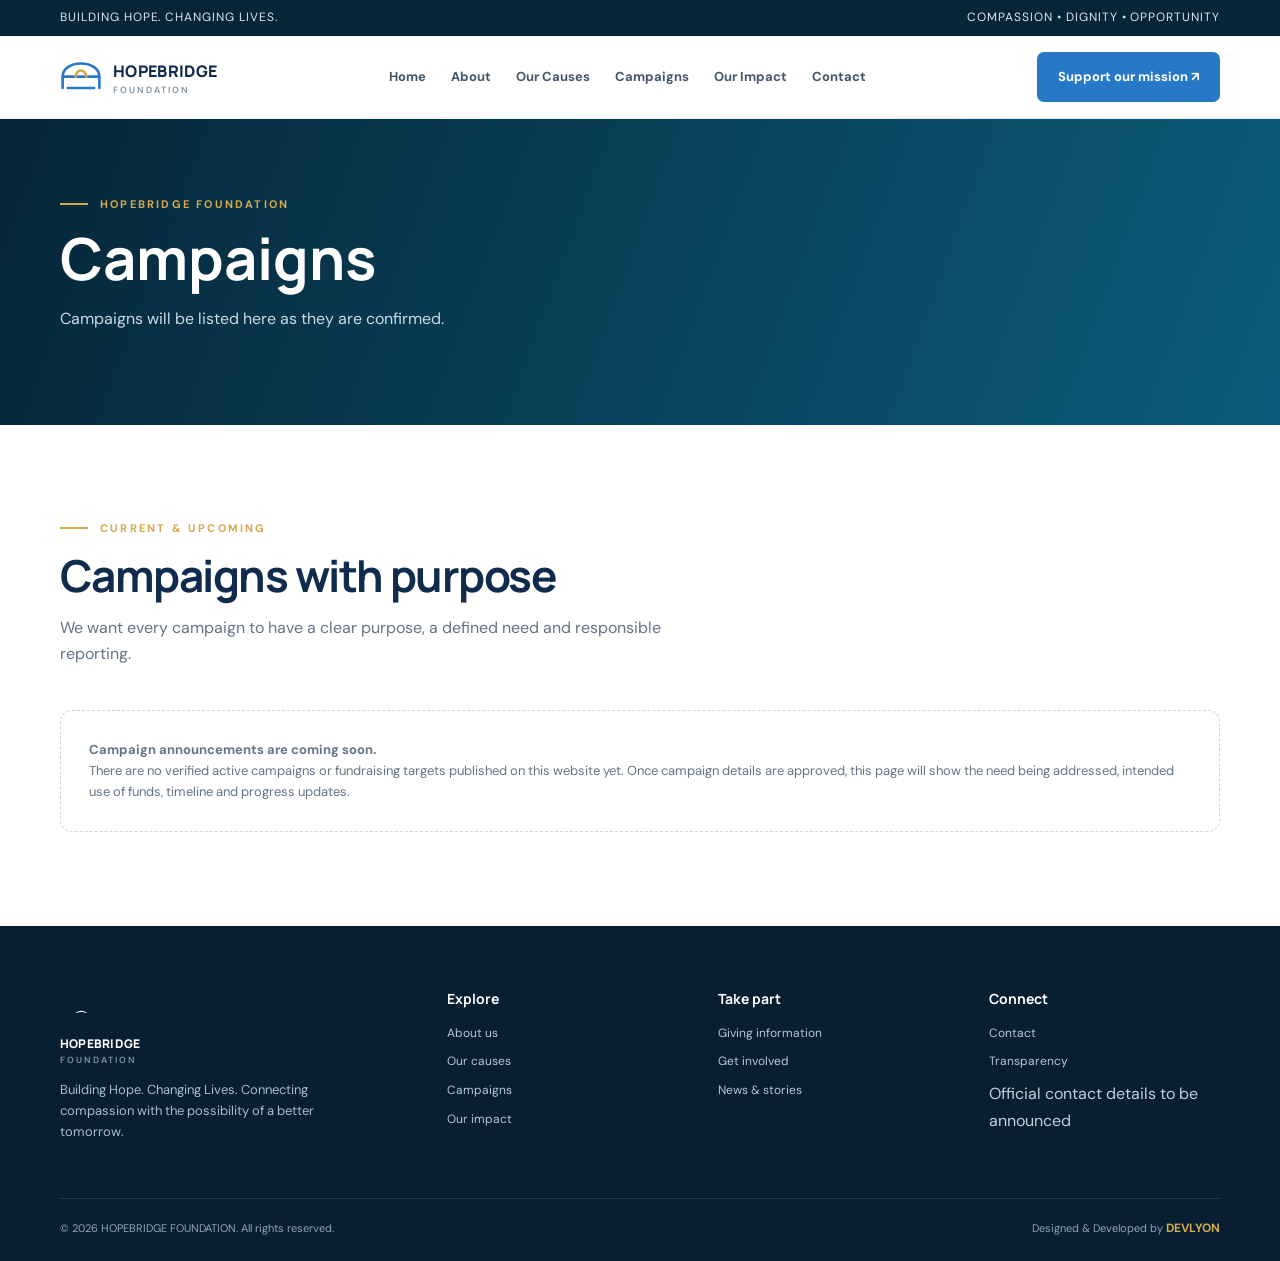
<file: campaigns.html>
<!doctype html><html lang="en"><head><meta charset="utf-8"><meta name="viewport" content="width=device-width,initial-scale=1"><meta name="description" content="Campaigns will be listed here as they are confirmed."><meta name="theme-color" content="#102b4e"><title>Campaigns | HOPEBRIDGE FOUNDATION</title><link rel="stylesheet" href="assets/css/style.css"></head><body><div class="topline"><div class="container"><span>BUILDING HOPE. CHANGING LIVES.</span><span>COMPASSION • DIGNITY • OPPORTUNITY</span></div></div><header class="site-header"><nav class="container nav"><a class="brand" href="index.html"><span class="brand-mark"><svg viewBox="0 0 48 38" fill="none"><path d="M3 32V19C3 10 12 4 24 4s21 6 21 15v13M3 19h42M9 32h30" stroke="#2878c8" stroke-width="3" stroke-linecap="round"/><path d="M18 19c0-4 3-7 6-7s6 3 6 7" stroke="#d6a94f" stroke-width="3" stroke-linecap="round"/></svg></span><span>HOPEBRIDGE<small>FOUNDATION</small></span></a><button class="menu-toggle" aria-label="Toggle navigation" aria-expanded="false">☰</button><div class="nav-links"><a href="index.html">Home</a><a href="about.html">About</a><a href="causes.html">Our Causes</a><a href="campaigns.html">Campaigns</a><a href="impact.html">Our Impact</a><a href="contact.html">Contact</a></div><a class="nav-cta" href="donate.html">Support our mission ↗</a></nav></header><main><section class="page-hero"><div class="container"><div class="eyebrow">HOPEBRIDGE FOUNDATION</div><h1>Campaigns</h1><p>Campaigns will be listed here as they are confirmed.</p></div></section><section class="section"><div class="container"><div class="section-head"><div class="eyebrow">CURRENT & UPCOMING</div><h2>Campaigns with purpose</h2><p>We want every campaign to have a clear purpose, a defined need and responsible reporting.</p></div><div class="empty-state"><strong>Campaign announcements are coming soon.</strong><br>There are no verified active campaigns or fundraising targets published on this website yet. Once campaign details are approved, this page will show the need being addressed, intended use of funds, timeline and progress updates.</div></div></section></main><footer class="footer"><div class="container"><div class="footer-grid"><div><a class="brand" href="index.html"><span class="brand-mark">⌒</span><span>HOPEBRIDGE<small>FOUNDATION</small></span></a><p>Building Hope. Changing Lives. Connecting compassion with the possibility of a better tomorrow.</p></div><div><h3>Explore</h3><a href="about.html">About us</a><a href="causes.html">Our causes</a><a href="campaigns.html">Campaigns</a><a href="impact.html">Our impact</a></div><div><h3>Take part</h3><a href="donate.html">Giving information</a><a href="get-involved.html">Get involved</a><a href="stories.html">News & stories</a></div><div><h3>Connect</h3><a href="contact.html">Contact</a><a href="transparency.html">Transparency</a><span>Official contact details to be announced</span></div></div><div class="copyright"><span>© 2026 HOPEBRIDGE FOUNDATION. All rights reserved.</span><span class="dev-credit">Designed &amp; Developed by <a href="https://devlyon.pages.dev/" target="_blank" rel="noopener">DEVLYON</a></span></div></div></footer><script src="assets/js/main.js"></script></body></html>
</file>
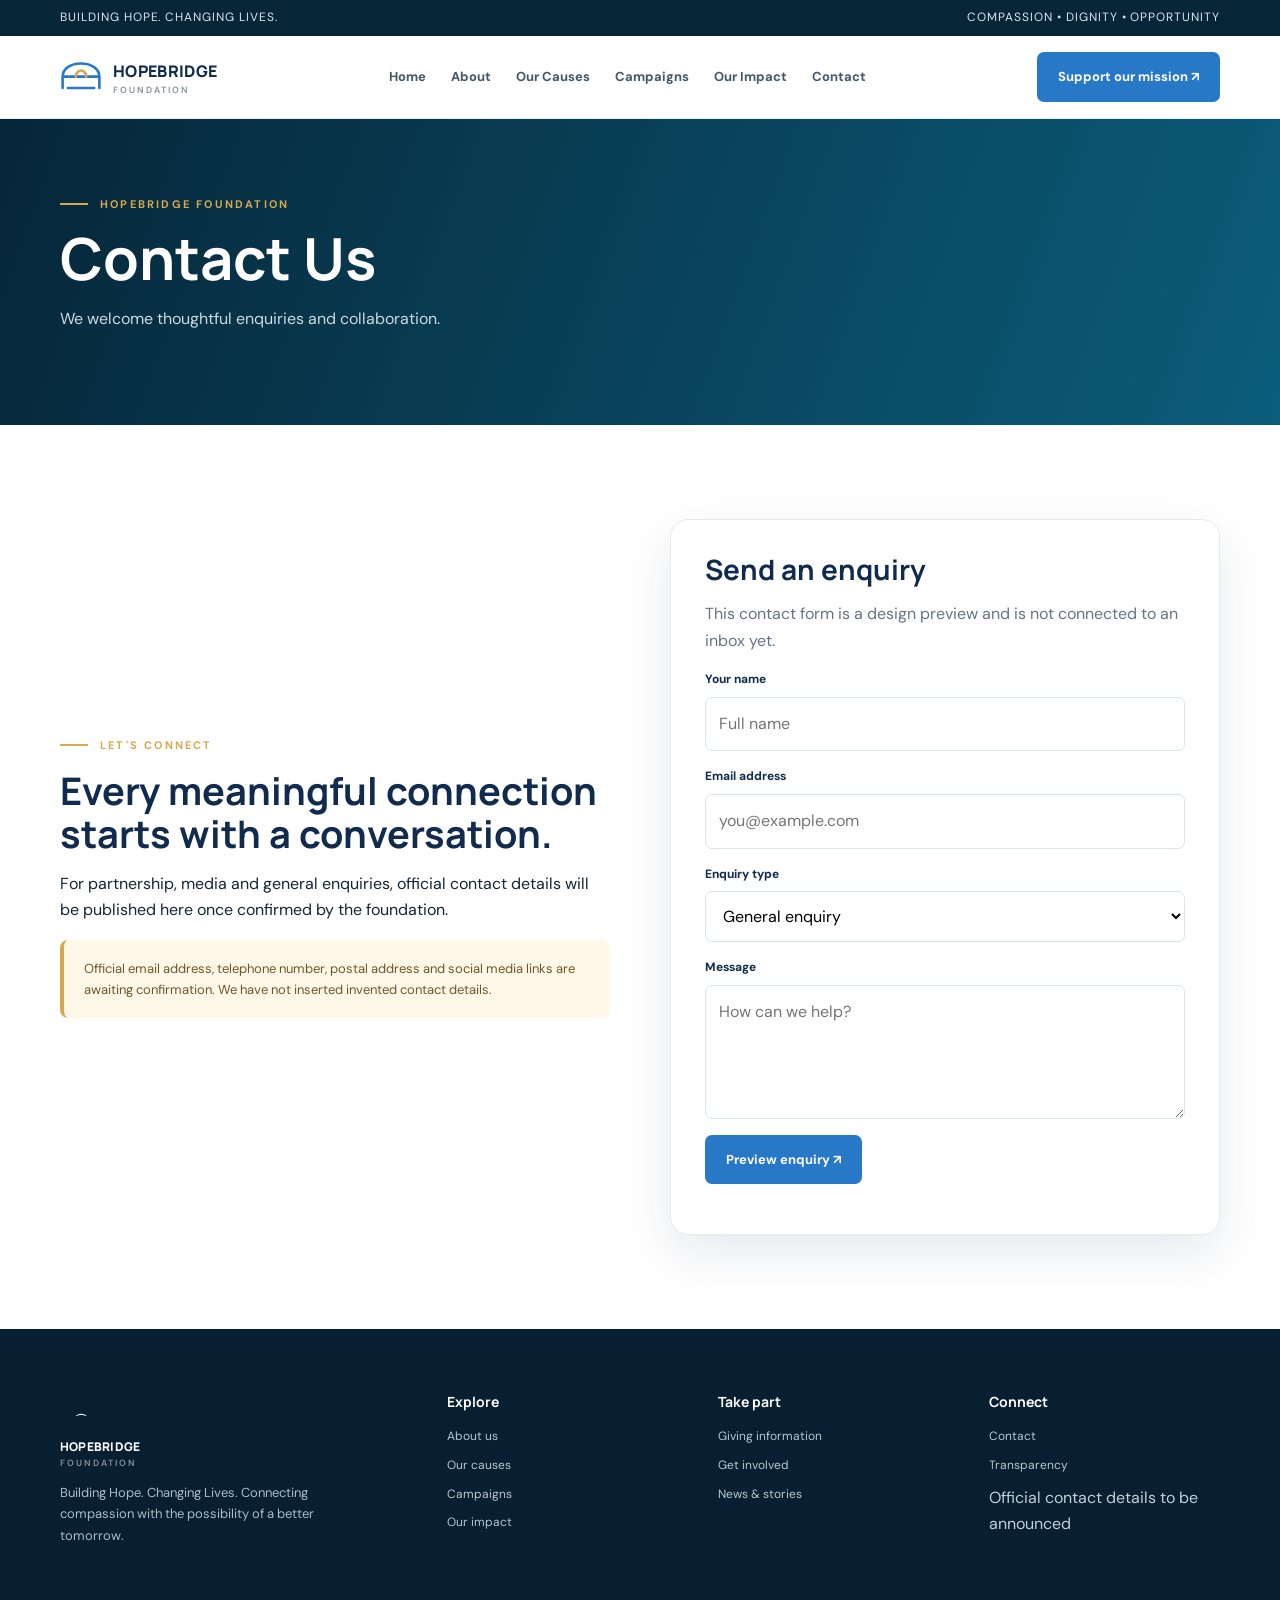
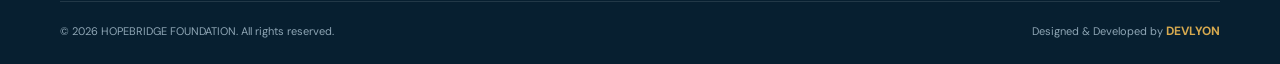
<file: contact.html>
<!doctype html><html lang="en"><head><meta charset="utf-8"><meta name="viewport" content="width=device-width,initial-scale=1"><meta name="description" content="We welcome thoughtful enquiries and collaboration."><meta name="theme-color" content="#102b4e"><title>Contact Us | HOPEBRIDGE FOUNDATION</title><link rel="stylesheet" href="assets/css/style.css"></head><body><div class="topline"><div class="container"><span>BUILDING HOPE. CHANGING LIVES.</span><span>COMPASSION • DIGNITY • OPPORTUNITY</span></div></div><header class="site-header"><nav class="container nav"><a class="brand" href="index.html"><span class="brand-mark"><svg viewBox="0 0 48 38" fill="none"><path d="M3 32V19C3 10 12 4 24 4s21 6 21 15v13M3 19h42M9 32h30" stroke="#2878c8" stroke-width="3" stroke-linecap="round"/><path d="M18 19c0-4 3-7 6-7s6 3 6 7" stroke="#d6a94f" stroke-width="3" stroke-linecap="round"/></svg></span><span>HOPEBRIDGE<small>FOUNDATION</small></span></a><button class="menu-toggle" aria-label="Toggle navigation" aria-expanded="false">☰</button><div class="nav-links"><a href="index.html">Home</a><a href="about.html">About</a><a href="causes.html">Our Causes</a><a href="campaigns.html">Campaigns</a><a href="impact.html">Our Impact</a><a href="contact.html">Contact</a></div><a class="nav-cta" href="donate.html">Support our mission ↗</a></nav></header><main><section class="page-hero"><div class="container"><div class="eyebrow">HOPEBRIDGE FOUNDATION</div><h1>Contact Us</h1><p>We welcome thoughtful enquiries and collaboration.</p></div></section><section class="section"><div class="container two-col"><div><div class="eyebrow">LET'S CONNECT</div><h2 style="font-size:38px;margin:15px 0">Every meaningful connection starts with a conversation.</h2><p>For partnership, media and general enquiries, official contact details will be published here once confirmed by the foundation.</p><div class="notice">Official email address, telephone number, postal address and social media links are awaiting confirmation. We have not inserted invented contact details.</div></div><div class="donate-panel"><h2>Send an enquiry</h2><p>This contact form is a design preview and is not connected to an inbox yet.</p><form data-demo-form><div class="field"><label for="name">Your name</label><input id="name" required placeholder="Full name"></div><div class="field"><label for="email">Email address</label><input id="email" type="email" required placeholder="you@example.com"></div><div class="field"><label for="topic">Enquiry type</label><select id="topic"><option>General enquiry</option><option>Partnership</option><option>Media</option><option>Volunteering</option></select></div><div class="field"><label for="message">Message</label><textarea id="message" rows="4" required placeholder="How can we help?"></textarea></div><button class="btn" type="submit">Preview enquiry ↗</button><p data-form-message aria-live="polite"></p></form></div></div></section></main><footer class="footer"><div class="container"><div class="footer-grid"><div><a class="brand" href="index.html"><span class="brand-mark">⌒</span><span>HOPEBRIDGE<small>FOUNDATION</small></span></a><p>Building Hope. Changing Lives. Connecting compassion with the possibility of a better tomorrow.</p></div><div><h3>Explore</h3><a href="about.html">About us</a><a href="causes.html">Our causes</a><a href="campaigns.html">Campaigns</a><a href="impact.html">Our impact</a></div><div><h3>Take part</h3><a href="donate.html">Giving information</a><a href="get-involved.html">Get involved</a><a href="stories.html">News & stories</a></div><div><h3>Connect</h3><a href="contact.html">Contact</a><a href="transparency.html">Transparency</a><span>Official contact details to be announced</span></div></div><div class="copyright"><span>© 2026 HOPEBRIDGE FOUNDATION. All rights reserved.</span><span class="dev-credit">Designed &amp; Developed by <a href="https://devlyon.pages.dev/" target="_blank" rel="noopener">DEVLYON</a></span></div></div></footer><script src="assets/js/main.js"></script></body></html>
</file>
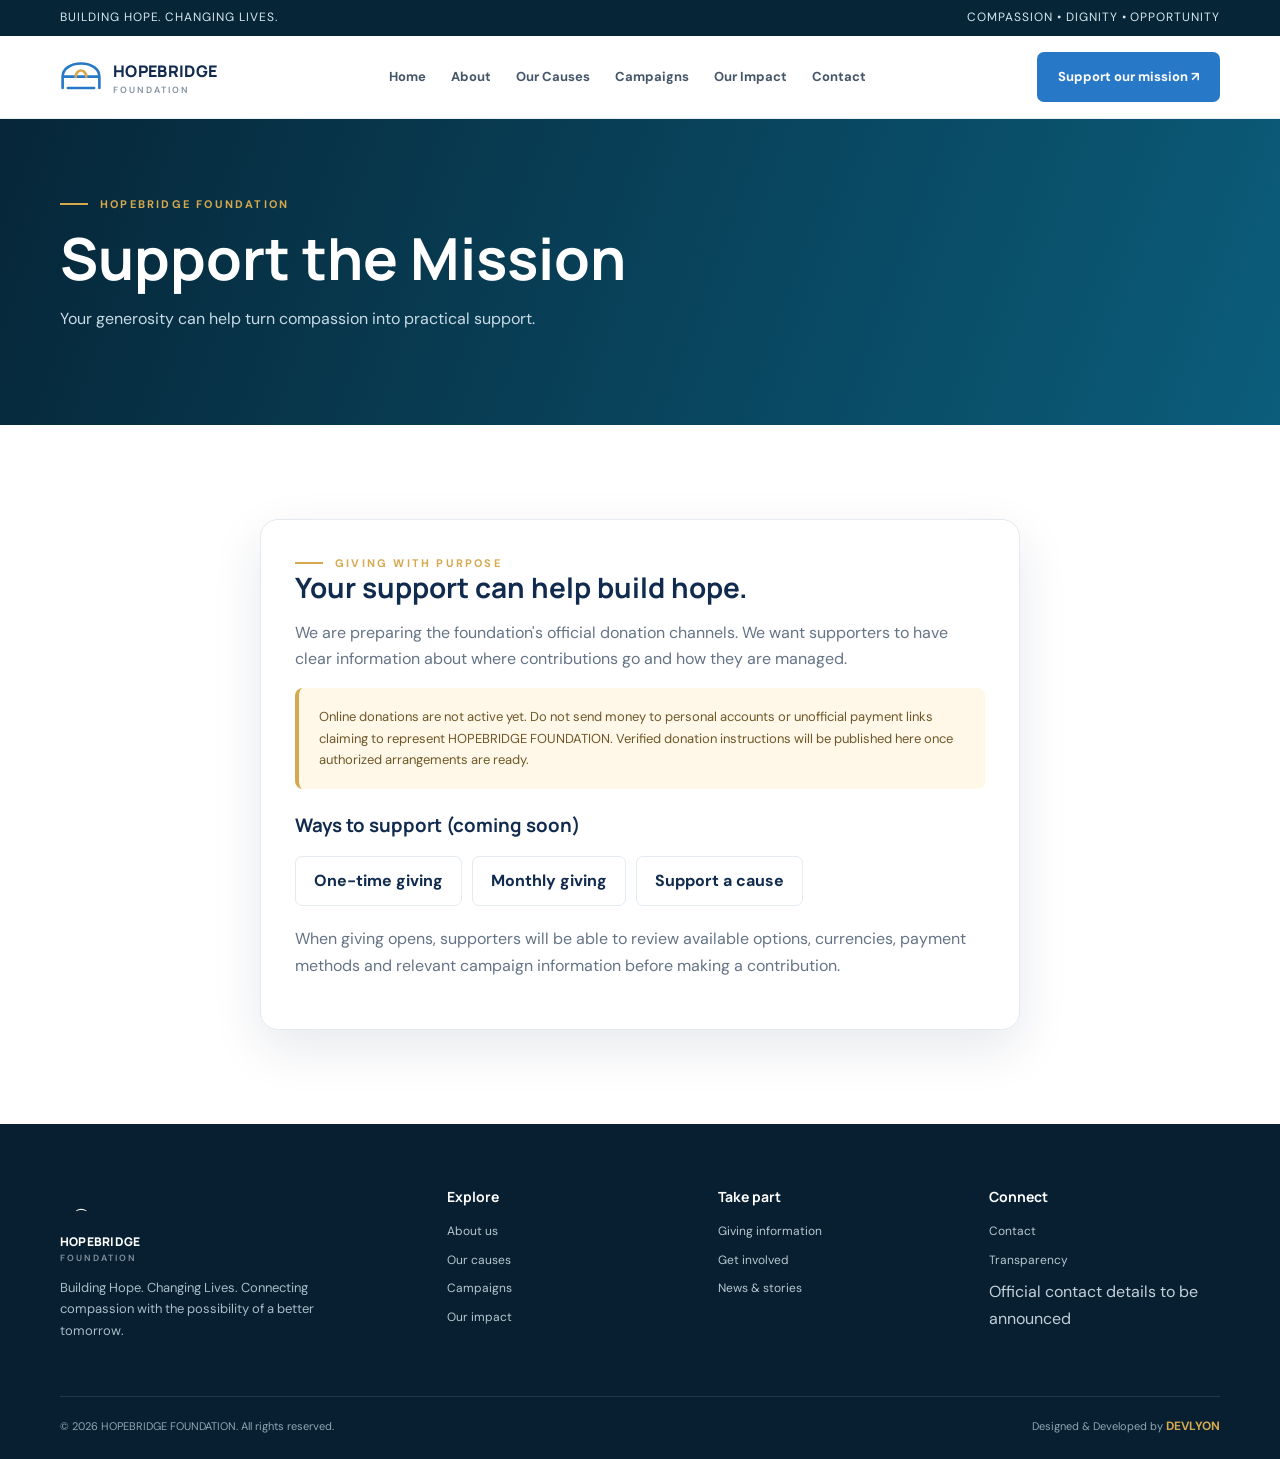
<file: donate.html>
<!doctype html><html lang="en"><head><meta charset="utf-8"><meta name="viewport" content="width=device-width,initial-scale=1"><meta name="description" content="Your generosity can help turn compassion into practical support."><meta name="theme-color" content="#102b4e"><title>Support the Mission | HOPEBRIDGE FOUNDATION</title><link rel="stylesheet" href="assets/css/style.css"></head><body><div class="topline"><div class="container"><span>BUILDING HOPE. CHANGING LIVES.</span><span>COMPASSION • DIGNITY • OPPORTUNITY</span></div></div><header class="site-header"><nav class="container nav"><a class="brand" href="index.html"><span class="brand-mark"><svg viewBox="0 0 48 38" fill="none"><path d="M3 32V19C3 10 12 4 24 4s21 6 21 15v13M3 19h42M9 32h30" stroke="#2878c8" stroke-width="3" stroke-linecap="round"/><path d="M18 19c0-4 3-7 6-7s6 3 6 7" stroke="#d6a94f" stroke-width="3" stroke-linecap="round"/></svg></span><span>HOPEBRIDGE<small>FOUNDATION</small></span></a><button class="menu-toggle" aria-label="Toggle navigation" aria-expanded="false">☰</button><div class="nav-links"><a href="index.html">Home</a><a href="about.html">About</a><a href="causes.html">Our Causes</a><a href="campaigns.html">Campaigns</a><a href="impact.html">Our Impact</a><a href="contact.html">Contact</a></div><a class="nav-cta" href="donate.html">Support our mission ↗</a></nav></header><main><section class="page-hero"><div class="container"><div class="eyebrow">HOPEBRIDGE FOUNDATION</div><h1>Support the Mission</h1><p>Your generosity can help turn compassion into practical support.</p></div></section><section class="section"><div class="container"><div class="donate-panel"><div class="eyebrow">GIVING WITH PURPOSE</div><h2>Your support can help build hope.</h2><p>We are preparing the foundation's official donation channels. We want supporters to have clear information about where contributions go and how they are managed.</p><div class="notice">Online donations are not active yet. Do not send money to personal accounts or unofficial payment links claiming to represent HOPEBRIDGE FOUNDATION. Verified donation instructions will be published here once authorized arrangements are ready.</div><h3 style="margin-top:26px">Ways to support (coming soon)</h3><div class="amounts"><span class="amount">One-time giving</span><span class="amount">Monthly giving</span><span class="amount">Support a cause</span></div><p>When giving opens, supporters will be able to review available options, currencies, payment methods and relevant campaign information before making a contribution.</p></div></div></section></main><footer class="footer"><div class="container"><div class="footer-grid"><div><a class="brand" href="index.html"><span class="brand-mark">⌒</span><span>HOPEBRIDGE<small>FOUNDATION</small></span></a><p>Building Hope. Changing Lives. Connecting compassion with the possibility of a better tomorrow.</p></div><div><h3>Explore</h3><a href="about.html">About us</a><a href="causes.html">Our causes</a><a href="campaigns.html">Campaigns</a><a href="impact.html">Our impact</a></div><div><h3>Take part</h3><a href="donate.html">Giving information</a><a href="get-involved.html">Get involved</a><a href="stories.html">News & stories</a></div><div><h3>Connect</h3><a href="contact.html">Contact</a><a href="transparency.html">Transparency</a><span>Official contact details to be announced</span></div></div><div class="copyright"><span>© 2026 HOPEBRIDGE FOUNDATION. All rights reserved.</span><span class="dev-credit">Designed &amp; Developed by <a href="https://devlyon.pages.dev/" target="_blank" rel="noopener">DEVLYON</a></span></div></div></footer><script src="assets/js/main.js"></script></body></html>
</file>
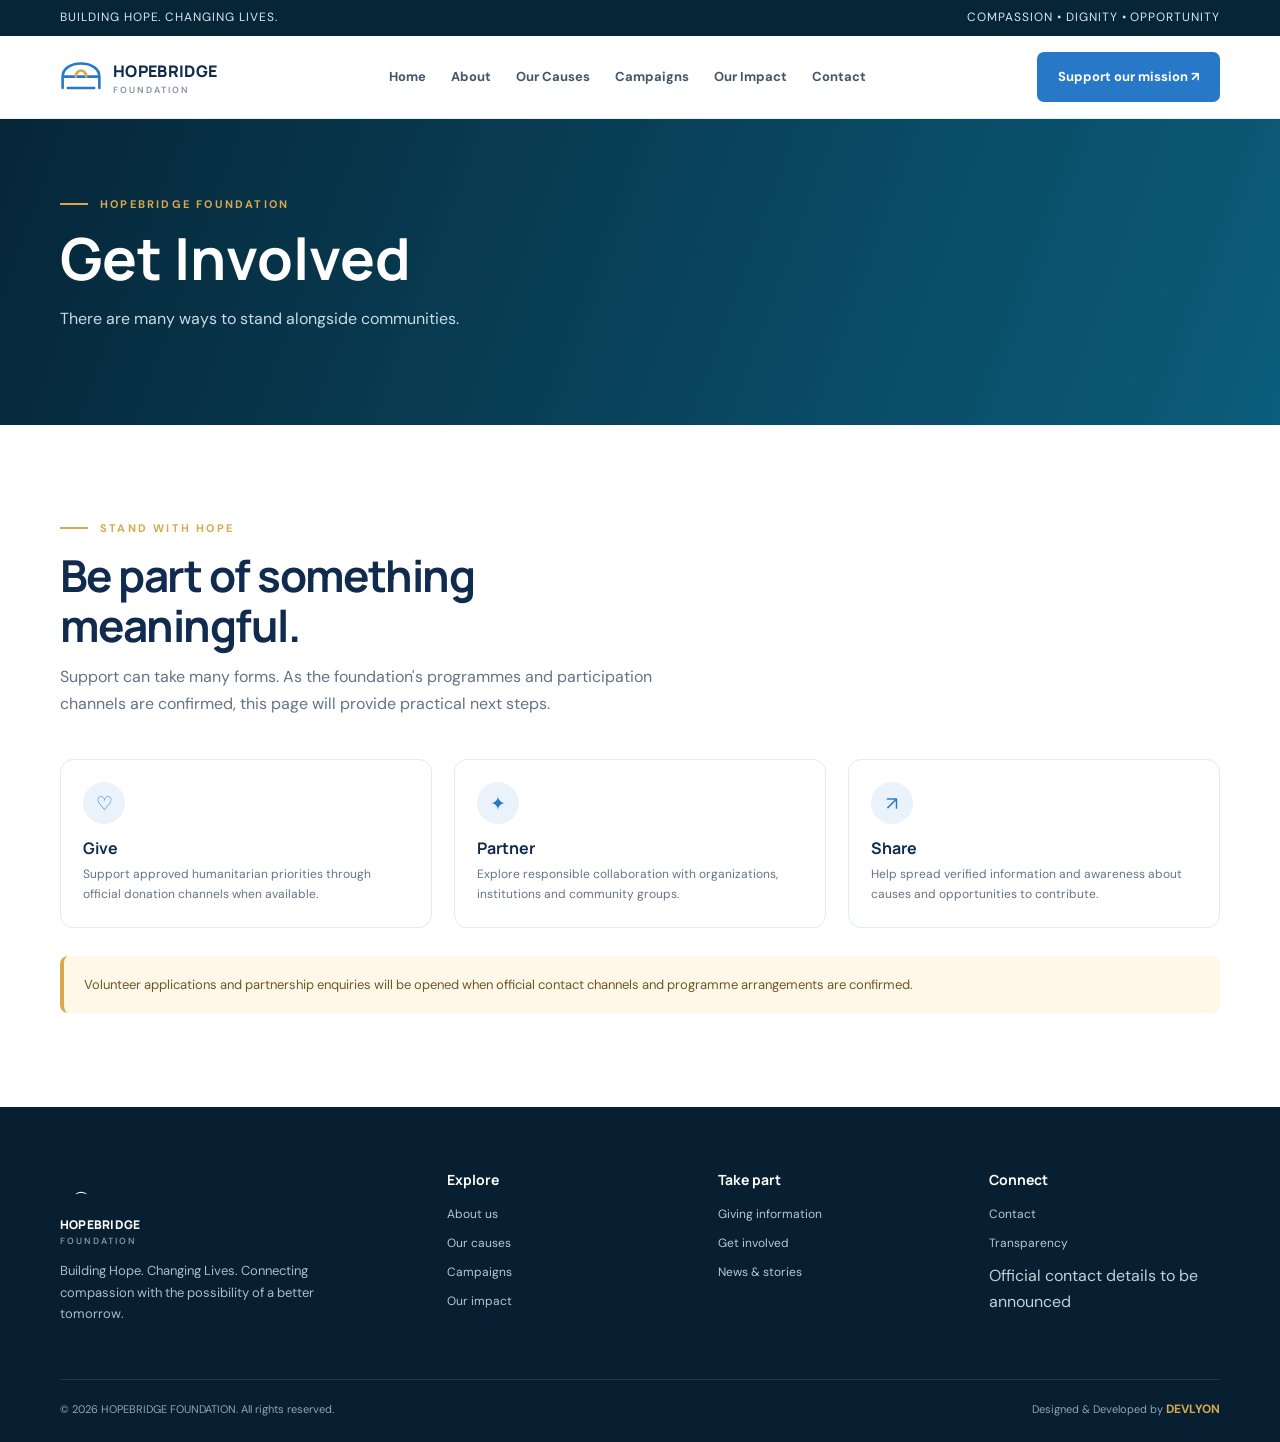
<file: get-involved.html>
<!doctype html><html lang="en"><head><meta charset="utf-8"><meta name="viewport" content="width=device-width,initial-scale=1"><meta name="description" content="There are many ways to stand alongside communities."><meta name="theme-color" content="#102b4e"><title>Get Involved | HOPEBRIDGE FOUNDATION</title><link rel="stylesheet" href="assets/css/style.css"></head><body><div class="topline"><div class="container"><span>BUILDING HOPE. CHANGING LIVES.</span><span>COMPASSION • DIGNITY • OPPORTUNITY</span></div></div><header class="site-header"><nav class="container nav"><a class="brand" href="index.html"><span class="brand-mark"><svg viewBox="0 0 48 38" fill="none"><path d="M3 32V19C3 10 12 4 24 4s21 6 21 15v13M3 19h42M9 32h30" stroke="#2878c8" stroke-width="3" stroke-linecap="round"/><path d="M18 19c0-4 3-7 6-7s6 3 6 7" stroke="#d6a94f" stroke-width="3" stroke-linecap="round"/></svg></span><span>HOPEBRIDGE<small>FOUNDATION</small></span></a><button class="menu-toggle" aria-label="Toggle navigation" aria-expanded="false">☰</button><div class="nav-links"><a href="index.html">Home</a><a href="about.html">About</a><a href="causes.html">Our Causes</a><a href="campaigns.html">Campaigns</a><a href="impact.html">Our Impact</a><a href="contact.html">Contact</a></div><a class="nav-cta" href="donate.html">Support our mission ↗</a></nav></header><main><section class="page-hero"><div class="container"><div class="eyebrow">HOPEBRIDGE FOUNDATION</div><h1>Get Involved</h1><p>There are many ways to stand alongside communities.</p></div></section><section class="section"><div class="container"><div class="section-head"><div class="eyebrow">STAND WITH HOPE</div><h2>Be part of something meaningful.</h2><p>Support can take many forms. As the foundation's programmes and participation channels are confirmed, this page will provide practical next steps.</p></div><div class="cards"><div class="value"><div class="cause-icon">♡</div><h3>Give</h3><p>Support approved humanitarian priorities through official donation channels when available.</p></div><div class="value"><div class="cause-icon">✦</div><h3>Partner</h3><p>Explore responsible collaboration with organizations, institutions and community groups.</p></div><div class="value"><div class="cause-icon">↗</div><h3>Share</h3><p>Help spread verified information and awareness about causes and opportunities to contribute.</p></div></div><div class="notice" style="margin-top:28px">Volunteer applications and partnership enquiries will be opened when official contact channels and programme arrangements are confirmed.</div></div></section></main><footer class="footer"><div class="container"><div class="footer-grid"><div><a class="brand" href="index.html"><span class="brand-mark">⌒</span><span>HOPEBRIDGE<small>FOUNDATION</small></span></a><p>Building Hope. Changing Lives. Connecting compassion with the possibility of a better tomorrow.</p></div><div><h3>Explore</h3><a href="about.html">About us</a><a href="causes.html">Our causes</a><a href="campaigns.html">Campaigns</a><a href="impact.html">Our impact</a></div><div><h3>Take part</h3><a href="donate.html">Giving information</a><a href="get-involved.html">Get involved</a><a href="stories.html">News & stories</a></div><div><h3>Connect</h3><a href="contact.html">Contact</a><a href="transparency.html">Transparency</a><span>Official contact details to be announced</span></div></div><div class="copyright"><span>© 2026 HOPEBRIDGE FOUNDATION. All rights reserved.</span><span class="dev-credit">Designed &amp; Developed by <a href="https://devlyon.pages.dev/" target="_blank" rel="noopener">DEVLYON</a></span></div></div></footer><script src="assets/js/main.js"></script></body></html>
</file>
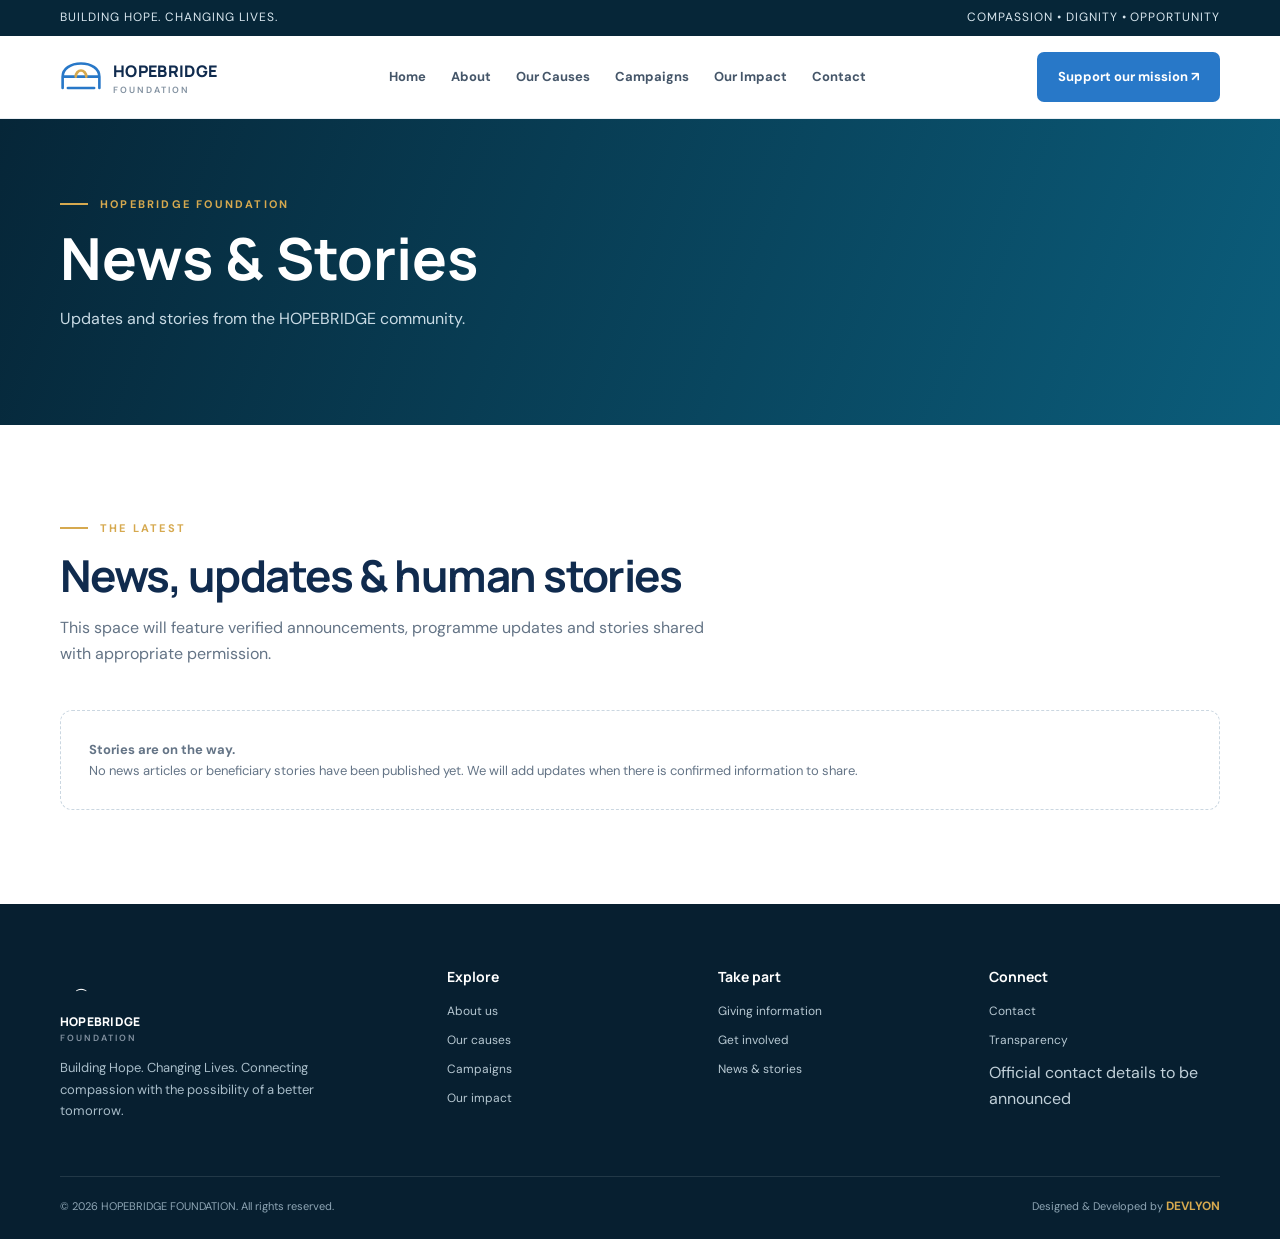
<file: stories.html>
<!doctype html><html lang="en"><head><meta charset="utf-8"><meta name="viewport" content="width=device-width,initial-scale=1"><meta name="description" content="Updates and stories from the HOPEBRIDGE community."><meta name="theme-color" content="#102b4e"><title>News & Stories | HOPEBRIDGE FOUNDATION</title><link rel="stylesheet" href="assets/css/style.css"></head><body><div class="topline"><div class="container"><span>BUILDING HOPE. CHANGING LIVES.</span><span>COMPASSION • DIGNITY • OPPORTUNITY</span></div></div><header class="site-header"><nav class="container nav"><a class="brand" href="index.html"><span class="brand-mark"><svg viewBox="0 0 48 38" fill="none"><path d="M3 32V19C3 10 12 4 24 4s21 6 21 15v13M3 19h42M9 32h30" stroke="#2878c8" stroke-width="3" stroke-linecap="round"/><path d="M18 19c0-4 3-7 6-7s6 3 6 7" stroke="#d6a94f" stroke-width="3" stroke-linecap="round"/></svg></span><span>HOPEBRIDGE<small>FOUNDATION</small></span></a><button class="menu-toggle" aria-label="Toggle navigation" aria-expanded="false">☰</button><div class="nav-links"><a href="index.html">Home</a><a href="about.html">About</a><a href="causes.html">Our Causes</a><a href="campaigns.html">Campaigns</a><a href="impact.html">Our Impact</a><a href="contact.html">Contact</a></div><a class="nav-cta" href="donate.html">Support our mission ↗</a></nav></header><main><section class="page-hero"><div class="container"><div class="eyebrow">HOPEBRIDGE FOUNDATION</div><h1>News & Stories</h1><p>Updates and stories from the HOPEBRIDGE community.</p></div></section><section class="section"><div class="container"><div class="section-head"><div class="eyebrow">THE LATEST</div><h2>News, updates & human stories</h2><p>This space will feature verified announcements, programme updates and stories shared with appropriate permission.</p></div><div class="empty-state"><strong>Stories are on the way.</strong><br>No news articles or beneficiary stories have been published yet. We will add updates when there is confirmed information to share.</div></div></section></main><footer class="footer"><div class="container"><div class="footer-grid"><div><a class="brand" href="index.html"><span class="brand-mark">⌒</span><span>HOPEBRIDGE<small>FOUNDATION</small></span></a><p>Building Hope. Changing Lives. Connecting compassion with the possibility of a better tomorrow.</p></div><div><h3>Explore</h3><a href="about.html">About us</a><a href="causes.html">Our causes</a><a href="campaigns.html">Campaigns</a><a href="impact.html">Our impact</a></div><div><h3>Take part</h3><a href="donate.html">Giving information</a><a href="get-involved.html">Get involved</a><a href="stories.html">News & stories</a></div><div><h3>Connect</h3><a href="contact.html">Contact</a><a href="transparency.html">Transparency</a><span>Official contact details to be announced</span></div></div><div class="copyright"><span>© 2026 HOPEBRIDGE FOUNDATION. All rights reserved.</span><span class="dev-credit">Designed &amp; Developed by <a href="https://devlyon.pages.dev/" target="_blank" rel="noopener">DEVLYON</a></span></div></div></footer><script src="assets/js/main.js"></script></body></html>
</file>
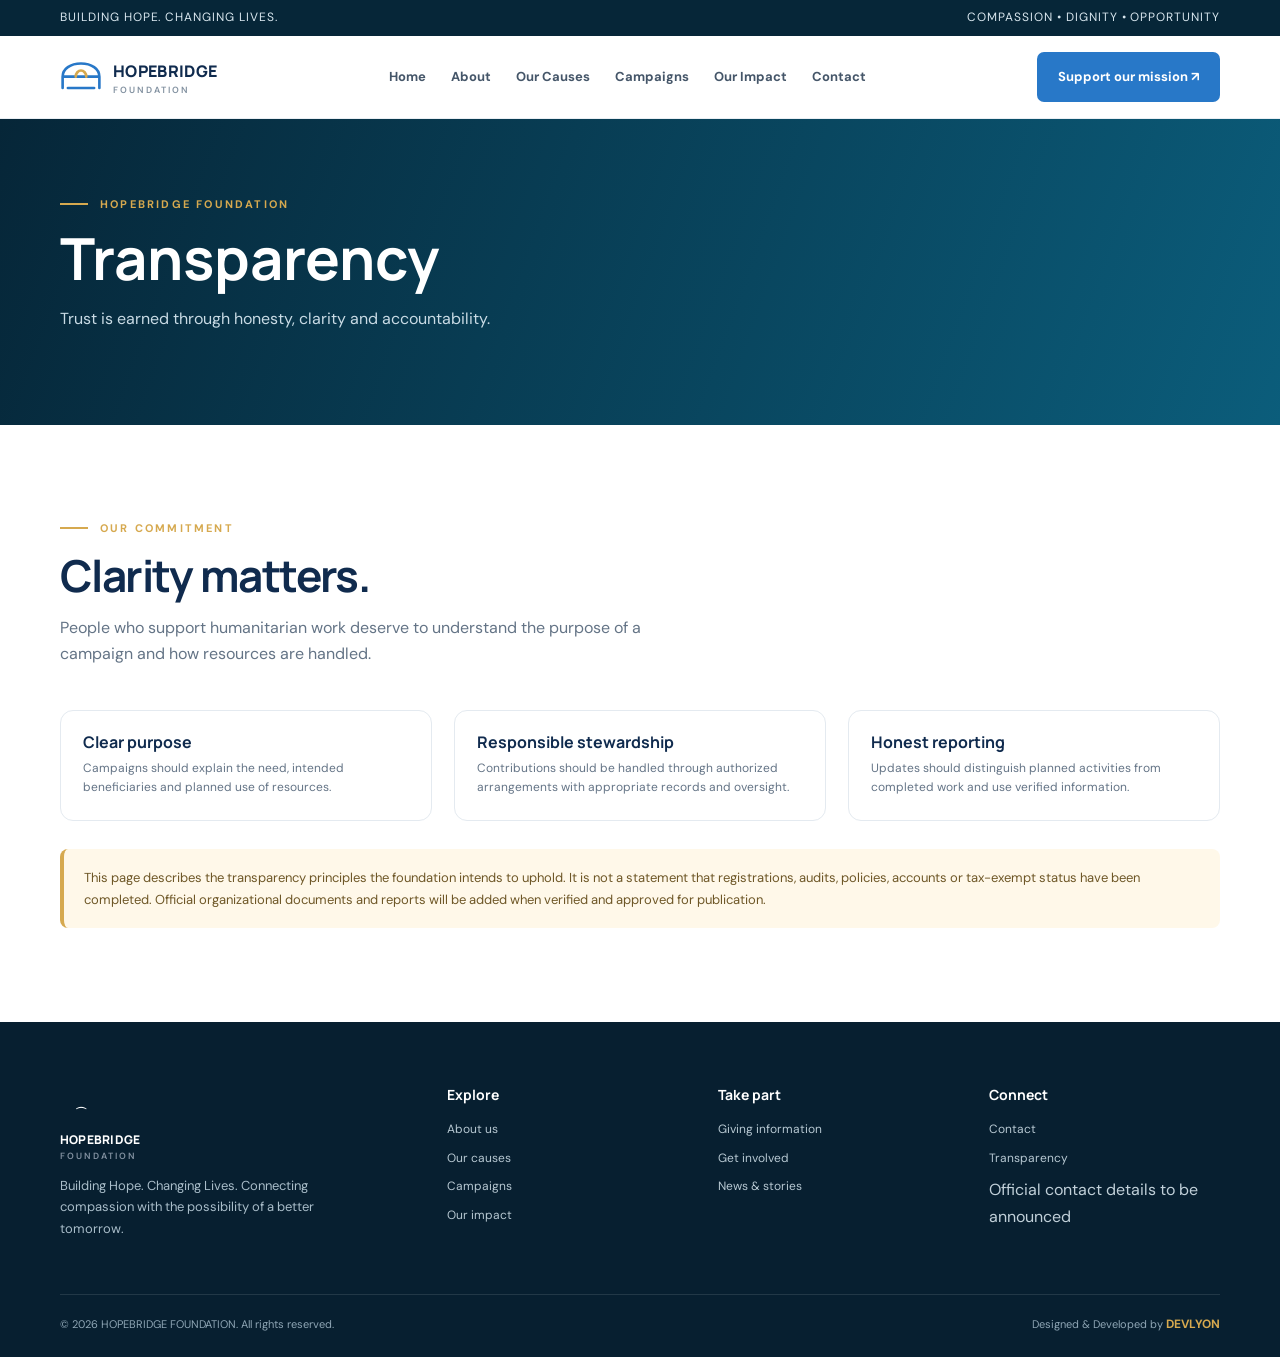
<file: transparency.html>
<!doctype html><html lang="en"><head><meta charset="utf-8"><meta name="viewport" content="width=device-width,initial-scale=1"><meta name="description" content="Trust is earned through honesty, clarity and accountability."><meta name="theme-color" content="#102b4e"><title>Transparency | HOPEBRIDGE FOUNDATION</title><link rel="stylesheet" href="assets/css/style.css"></head><body><div class="topline"><div class="container"><span>BUILDING HOPE. CHANGING LIVES.</span><span>COMPASSION • DIGNITY • OPPORTUNITY</span></div></div><header class="site-header"><nav class="container nav"><a class="brand" href="index.html"><span class="brand-mark"><svg viewBox="0 0 48 38" fill="none"><path d="M3 32V19C3 10 12 4 24 4s21 6 21 15v13M3 19h42M9 32h30" stroke="#2878c8" stroke-width="3" stroke-linecap="round"/><path d="M18 19c0-4 3-7 6-7s6 3 6 7" stroke="#d6a94f" stroke-width="3" stroke-linecap="round"/></svg></span><span>HOPEBRIDGE<small>FOUNDATION</small></span></a><button class="menu-toggle" aria-label="Toggle navigation" aria-expanded="false">☰</button><div class="nav-links"><a href="index.html">Home</a><a href="about.html">About</a><a href="causes.html">Our Causes</a><a href="campaigns.html">Campaigns</a><a href="impact.html">Our Impact</a><a href="contact.html">Contact</a></div><a class="nav-cta" href="donate.html">Support our mission ↗</a></nav></header><main><section class="page-hero"><div class="container"><div class="eyebrow">HOPEBRIDGE FOUNDATION</div><h1>Transparency</h1><p>Trust is earned through honesty, clarity and accountability.</p></div></section><section class="section"><div class="container"><div class="section-head"><div class="eyebrow">OUR COMMITMENT</div><h2>Clarity matters.</h2><p>People who support humanitarian work deserve to understand the purpose of a campaign and how resources are handled.</p></div><div class="cards"><div class="value"><h3>Clear purpose</h3><p>Campaigns should explain the need, intended beneficiaries and planned use of resources.</p></div><div class="value"><h3>Responsible stewardship</h3><p>Contributions should be handled through authorized arrangements with appropriate records and oversight.</p></div><div class="value"><h3>Honest reporting</h3><p>Updates should distinguish planned activities from completed work and use verified information.</p></div></div><div class="notice" style="margin-top:28px">This page describes the transparency principles the foundation intends to uphold. It is not a statement that registrations, audits, policies, accounts or tax-exempt status have been completed. Official organizational documents and reports will be added when verified and approved for publication.</div></div></section></main><footer class="footer"><div class="container"><div class="footer-grid"><div><a class="brand" href="index.html"><span class="brand-mark">⌒</span><span>HOPEBRIDGE<small>FOUNDATION</small></span></a><p>Building Hope. Changing Lives. Connecting compassion with the possibility of a better tomorrow.</p></div><div><h3>Explore</h3><a href="about.html">About us</a><a href="causes.html">Our causes</a><a href="campaigns.html">Campaigns</a><a href="impact.html">Our impact</a></div><div><h3>Take part</h3><a href="donate.html">Giving information</a><a href="get-involved.html">Get involved</a><a href="stories.html">News & stories</a></div><div><h3>Connect</h3><a href="contact.html">Contact</a><a href="transparency.html">Transparency</a><span>Official contact details to be announced</span></div></div><div class="copyright"><span>© 2026 HOPEBRIDGE FOUNDATION. All rights reserved.</span><span class="dev-credit">Designed &amp; Developed by <a href="https://devlyon.pages.dev/" target="_blank" rel="noopener">DEVLYON</a></span></div></div></footer><script src="assets/js/main.js"></script></body></html>
</file>
<file: assets/css/style.css>
@import url('https://fonts.googleapis.com/css2?family=DM+Sans:wght@400;500;600;700&family=Manrope:wght@400;500;600;700;800&display=swap');
:root{--navy:#102b4e;--deep:#062638;--blue:#2878c8;--gold:#d6a94f;--ink:#142536;--muted:#647486;--paper:#f4f6f8;--white:#fff;--line:#e4eaf0;--radius:22px;--shadow:0 18px 50px rgba(16,43,78,.10)}
*{box-sizing:border-box}html{scroll-behavior:smooth}body{margin:0;font-family:'DM Sans',sans-serif;color:var(--ink);background:#fff;line-height:1.65}a{color:inherit;text-decoration:none}img{display:block;max-width:100%}button{font:inherit}.container{width:min(1160px,calc(100% - 44px));margin:auto}.topline{background:var(--deep);color:#d8e6ee;font-size:12px;letter-spacing:.08em;padding:8px 0}.topline .container{display:flex;justify-content:space-between}.site-header{position:sticky;top:0;z-index:20;background:rgba(255,255,255,.96);backdrop-filter:blur(14px);border-bottom:1px solid rgba(228,234,240,.8)}.nav{height:82px;display:flex;align-items:center;justify-content:space-between;gap:24px}.brand{display:flex;align-items:center;gap:11px;color:var(--navy);font-family:Manrope,sans-serif;font-weight:800;letter-spacing:.02em}.brand-mark{width:42px;height:34px;display:grid;place-items:center}.brand-mark svg{width:42px}.brand small{display:block;font:600 9px 'DM Sans';letter-spacing:.22em;color:#8291a0}.nav-links{display:flex;align-items:center;gap:25px;font-size:13px;font-weight:700;color:#455669}.nav-links a:hover,.nav-links a.active{color:var(--blue)}.nav-cta,.btn{display:inline-flex;align-items:center;justify-content:center;gap:10px;border:0;border-radius:7px;padding:14px 21px;background:var(--blue);color:#fff;font-weight:700;font-size:13px;transition:.25s;cursor:pointer}.nav-cta:hover,.btn:hover{background:#1764ad;transform:translateY(-2px);box-shadow:0 10px 24px #2878c833}.btn.gold{background:var(--gold);color:#142536}.btn.outline{background:transparent;border:1px solid rgba(255,255,255,.45)}.menu-toggle{display:none;background:none;border:0;font-size:26px;color:var(--navy)}.hero{position:relative;overflow:hidden;background:linear-gradient(112deg,#061e2b 0%,#07364b 53%,#0875a3 100%);color:white;min-height:570px;display:flex;align-items:center}.hero:after{content:'';position:absolute;width:600px;height:600px;border:1px solid #ffffff18;border-radius:50%;right:-140px;top:-260px;box-shadow:0 0 0 55px #ffffff08,0 0 0 110px #ffffff06}.hero-grid{position:relative;z-index:1;display:grid;grid-template-columns:1.02fr .98fr;gap:48px;align-items:center;padding:75px 0}.eyebrow{font-size:11px;font-weight:700;letter-spacing:.2em;text-transform:uppercase;color:var(--gold);display:flex;align-items:center;gap:12px}.eyebrow:before{content:'';width:28px;height:2px;background:var(--gold)}h1,h2,h3{font-family:Manrope,sans-serif;line-height:1.13;margin:0;color:var(--navy)}.hero h1{font-size:clamp(42px,5.2vw,68px);color:#fff;letter-spacing:-.045em;margin:20px 0}.hero-copy{color:#c7d9e3;font-size:16px;max-width:500px}.hero-actions{display:flex;gap:12px;flex-wrap:wrap;margin-top:30px}.hero-note{font-size:10px;letter-spacing:.16em;color:#b4cbd7;margin-top:36px}.photo-collage{height:390px;position:relative}.photo-collage img{position:absolute;object-fit:cover;border-radius:12px;box-shadow:0 24px 50px #00131f66;border:5px solid #ffffff20}.photo-collage .p1{width:56%;height:72%;right:2%;top:3%}.photo-collage .p2{width:43%;height:48%;left:1%;top:23%}.photo-collage .p3{width:43%;height:42%;right:8%;bottom:0}.photo-collage .p4{width:31%;height:30%;left:13%;bottom:2%}.photo-tag{position:absolute;right:0;top:0;background:var(--gold);color:var(--navy);padding:10px 14px;border-radius:5px;font-size:10px;font-weight:800;letter-spacing:.12em;z-index:2}.section{padding:94px 0}.section.soft{background:var(--paper)}.section-head{max-width:650px;margin-bottom:42px}.section-head.center{text-align:center;margin-inline:auto}.section-head h2{font-size:clamp(30px,4vw,44px);letter-spacing:-.035em;margin:14px 0}.section-head p{color:var(--muted);margin:0}.intro-grid{display:grid;grid-template-columns:1fr 1fr;gap:70px;align-items:center}.intro-image{position:relative}.intro-image img{width:100%;height:420px;object-fit:cover;border-radius:var(--radius)}.image-caption{position:absolute;right:-18px;bottom:25px;background:#fff;padding:20px 24px;border-radius:12px;box-shadow:var(--shadow);max-width:220px;color:var(--navy);font-weight:800;font-family:Manrope}.image-caption span{display:block;color:var(--blue);font-size:11px;font-family:'DM Sans';font-weight:600}.intro-copy h2{font-size:40px;margin:14px 0}.intro-copy p{color:var(--muted)}.text-link{color:var(--blue);font-weight:800;font-size:13px;display:inline-flex;gap:9px;margin-top:12px}.cards{display:grid;grid-template-columns:repeat(3,1fr);gap:22px}.cause-card{background:white;border:1px solid var(--line);border-radius:16px;overflow:hidden;transition:.25s}.cause-card:hover{transform:translateY(-6px);box-shadow:var(--shadow)}.cause-card img{height:205px;width:100%;object-fit:cover}.cause-body{padding:24px}.cause-icon{width:42px;height:42px;border-radius:50%;display:grid;place-items:center;background:#eaf3fb;color:var(--blue);font-size:19px;margin-bottom:15px}.cause-body h3{font-size:20px;margin-bottom:10px}.cause-body p{font-size:13px;color:var(--muted);margin:0}.band{background:linear-gradient(110deg,var(--navy),#075579);color:white;padding:62px 0}.band-inner{display:flex;align-items:center;justify-content:space-between;gap:35px}.band h2{color:#fff;font-size:clamp(28px,4vw,40px);max-width:650px}.band p{color:#c7d9e3;margin-bottom:0}.campaign-card{border-radius:16px;overflow:hidden;background:white;box-shadow:var(--shadow)}.campaign-card img{height:230px;width:100%;object-fit:cover}.campaign-card .cause-body{padding:25px}.pill{display:inline-block;color:#946e20;background:#fbf4e5;border-radius:30px;padding:5px 10px;font-size:10px;font-weight:800;letter-spacing:.08em;text-transform:uppercase}.page-hero{background:linear-gradient(110deg,#062638,#0b5d7b);color:white;padding:76px 0}.page-hero h1{color:white;font-size:clamp(38px,5vw,58px);margin:12px 0}.page-hero p{color:#c9dbe5;max-width:650px}.two-col{display:grid;grid-template-columns:1fr 1fr;gap:60px;align-items:center}.two-col img{width:100%;height:390px;object-fit:cover;border-radius:18px}.values{display:grid;grid-template-columns:repeat(4,1fr);gap:14px}.value{padding:22px;background:white;border:1px solid var(--line);border-radius:13px}.value h3{font-size:16px;margin-bottom:8px}.value p{font-size:12px;color:var(--muted);margin:0}.notice{padding:18px 20px;background:#fff8e9;border-left:4px solid var(--gold);border-radius:8px;color:#6e5727;font-size:13px}.donate-panel{max-width:760px;margin:auto;padding:34px;background:#fff;border:1px solid var(--line);border-radius:18px;box-shadow:var(--shadow)}.donate-panel h2{font-size:28px;margin-bottom:12px}.donate-panel p{color:var(--muted)}.amounts{display:flex;gap:10px;flex-wrap:wrap;margin:20px 0}.amount{padding:11px 18px;border:1px solid var(--line);border-radius:7px;color:var(--navy);font-weight:700}.amount.selected{border-color:var(--blue);background:#edf6ff}.field{display:grid;gap:7px;margin:16px 0}.field label{font-size:12px;font-weight:700;color:var(--navy)}.field input,.field textarea,.field select{width:100%;padding:13px;border:1px solid #dce4eb;border-radius:7px;font:inherit;background:white}.footer{background:#071f30;color:#c1d0d9;padding:65px 0 22px}.footer-grid{display:grid;grid-template-columns:1.5fr 1fr 1fr 1fr;gap:40px}.footer .brand{color:white}.footer p{font-size:13px;color:#a9bdc9;max-width:310px}.footer h3{color:#fff;font-size:14px;margin-bottom:17px}.footer a{display:block;font-size:12px;margin:9px 0;color:#b7c8d2}.footer a:hover{color:var(--gold)}.copyright{border-top:1px solid #ffffff1c;margin-top:42px;padding-top:20px;display:flex;justify-content:space-between;gap:15px;font-size:11px;color:#8fa6b5}.dev-credit a{display:inline!important;color:#d6a94f!important;font-weight:700;transition:.2s}.dev-credit a:hover{color:#65baff!important}.empty-state{padding:28px;border:1px dashed #cbd7e1;border-radius:12px;color:var(--muted);font-size:13px}.story-card img{height:220px;object-fit:cover;width:100%;border-radius:14px}.story-card h3{font-size:20px;margin:16px 0 8px}.story-card p{color:var(--muted);font-size:13px}.mobile-only{display:none}
@media(max-width:900px){.nav-links{gap:13px;font-size:11px}.hero-grid{gap:22px}.photo-collage{height:330px}.cards{grid-template-columns:repeat(2,1fr)}.footer-grid{grid-template-columns:1fr 1fr}.values{grid-template-columns:repeat(2,1fr)}}
@media(max-width:680px){.container{width:min(100% - 32px,560px)}.topline .container span:last-child{display:none}.nav{height:70px}.menu-toggle{display:block}.nav-cta{display:none}.nav-links{display:none;position:absolute;top:70px;left:0;right:0;background:white;padding:18px 24px 24px;box-shadow:0 15px 25px #102b4e18;flex-direction:column;align-items:stretch;gap:0}.nav-links.open{display:flex}.nav-links a{padding:12px 0;border-bottom:1px solid var(--line);font-size:13px}.hero{min-height:0}.hero-grid{grid-template-columns:1fr;padding:60px 0 48px;gap:30px}.hero h1{font-size:46px}.hero-copy{font-size:14px}.photo-collage{height:290px;max-width:460px;width:100%;margin:auto}.section{padding:66px 0}.intro-grid,.two-col{grid-template-columns:1fr;gap:32px}.intro-image img{height:300px}.image-caption{right:8px}.intro-copy h2{font-size:33px}.cards{grid-template-columns:1fr}.cause-card img{height:220px}.band-inner{display:block}.band .btn{margin-top:22px}.page-hero{padding:55px 0}.page-hero h1{font-size:40px}.two-col img{height:290px}.values{grid-template-columns:1fr 1fr}.donate-panel{padding:23px}.footer-grid{grid-template-columns:1fr 1fr;gap:25px}.copyright{display:block}.copyright span{display:block;margin:7px 0}.mobile-only{display:block}}
</file>
